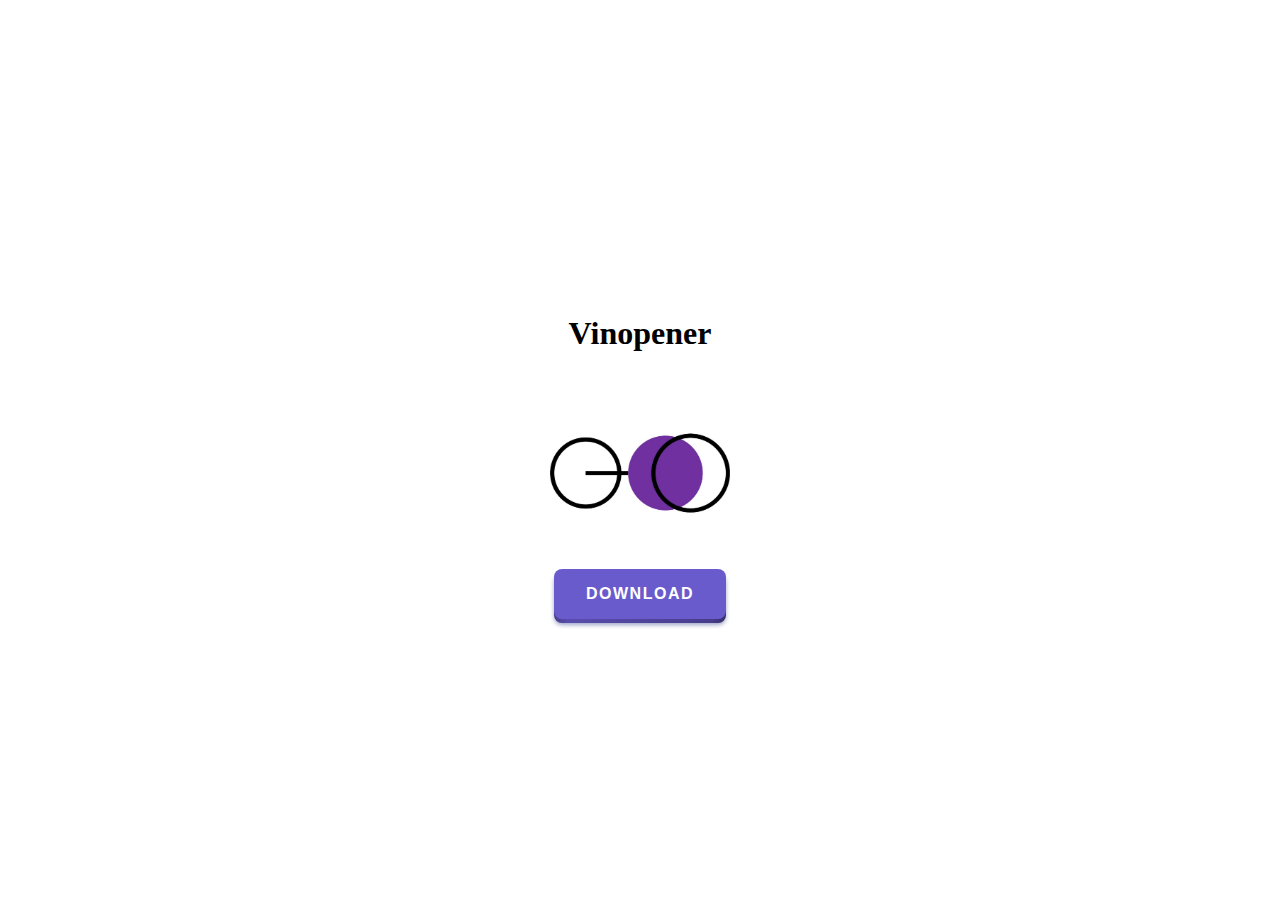
<file: index.html>
<!DOCTYPE html>
<html>
<head>
    <meta charset="UTF-8">
    <meta name="viewport" content="width=device-width, initial-scale=1.0">
    <title>Vinopener</title>
    <link rel="stylesheet" type="text/css" href="button-style.css">
    <style>
        body {
            display: flex;
            flex-direction: column;
            justify-content: center;
            align-items: center;
            min-height: 100vh; 
        }
        
    </style>
</head>


<div class=""></div>
<body>
    <h1>Vinopener</h1>
    <img src="/app_icon_logo.jpg" alt="" width=200 height=200>
    <a href="/app-arm64-v8a-release.apk" download="vinopener.apk">
        <button class="pushable">
            <span class="shadow"></span>
            <span class="edge"></span>
            <span class="front">
              Download
            </span>
          </button>
    </a>
</body>
</html>
</file>
<file: button-style.css>
.pushable {
  position: relative;
  background: transparent;
  padding: 0px;
  border: none;
  cursor: pointer;
  outline-offset: 4px;
  outline-color: deeppink;
  transition: filter 250ms;
  -webkit-tap-highlight-color: rgba(0, 0, 0, 0);
}

.shadow {
  position: absolute;
  top: 0;
  left: 0;
  height: 100%;
  width: 100%;
  background: hsl(226, 25%, 69%);
  border-radius: 8px;
  filter: blur(2px);
  will-change: transform;
  transform: translateY(2px);
  transition: transform 600ms cubic-bezier(0.3, 0.7, 0.4, 1);
}

.edge {
  position: absolute;
  top: 0;
  left: 0;
  height: 100%;
  width: 100%;
  border-radius: 8px;
  background: linear-gradient(
    to right,
    hsl(248, 39%, 39%) 0%,
    hsl(248, 39%, 49%) 8%,
    hsl(248, 39%, 39%) 92%,
    hsl(248, 39%, 29%) 100%
  );
}

.front {
  display: block;
  position: relative;
  border-radius: 8px;
  background: hsl(248, 53%, 58%);
  padding: 16px 32px;
  color: white;
  font-family: -apple-system, BlinkMacSystemFont, "Segoe UI", Roboto, Oxygen,
    Ubuntu, Cantarell, "Open Sans", "Helvetica Neue", sans-serif;
  font-weight: 600;
  text-transform: uppercase;
  letter-spacing: 1.5px;
  font-size: 1rem;
  transform: translateY(-4px);
  transition: transform 600ms cubic-bezier(0.3, 0.7, 0.4, 1);
}

.pushable:hover {
  filter: brightness(110%);
}

.pushable:hover .front {
  transform: translateY(-6px);
  transition: transform 250ms cubic-bezier(0.3, 0.7, 0.4, 1.5);
}

.pushable:active .front {
  transform: translateY(-2px);
  transition: transform 34ms;
}

.pushable:hover .shadow {
  transform: translateY(4px);
  transition: transform 250ms cubic-bezier(0.3, 0.7, 0.4, 1.5);
}

.pushable:active .shadow {
  transform: translateY(1px);
  transition: transform 34ms;
}

.pushable:focus:not(:focus-visible) {
  outline: none;
}
</file>
